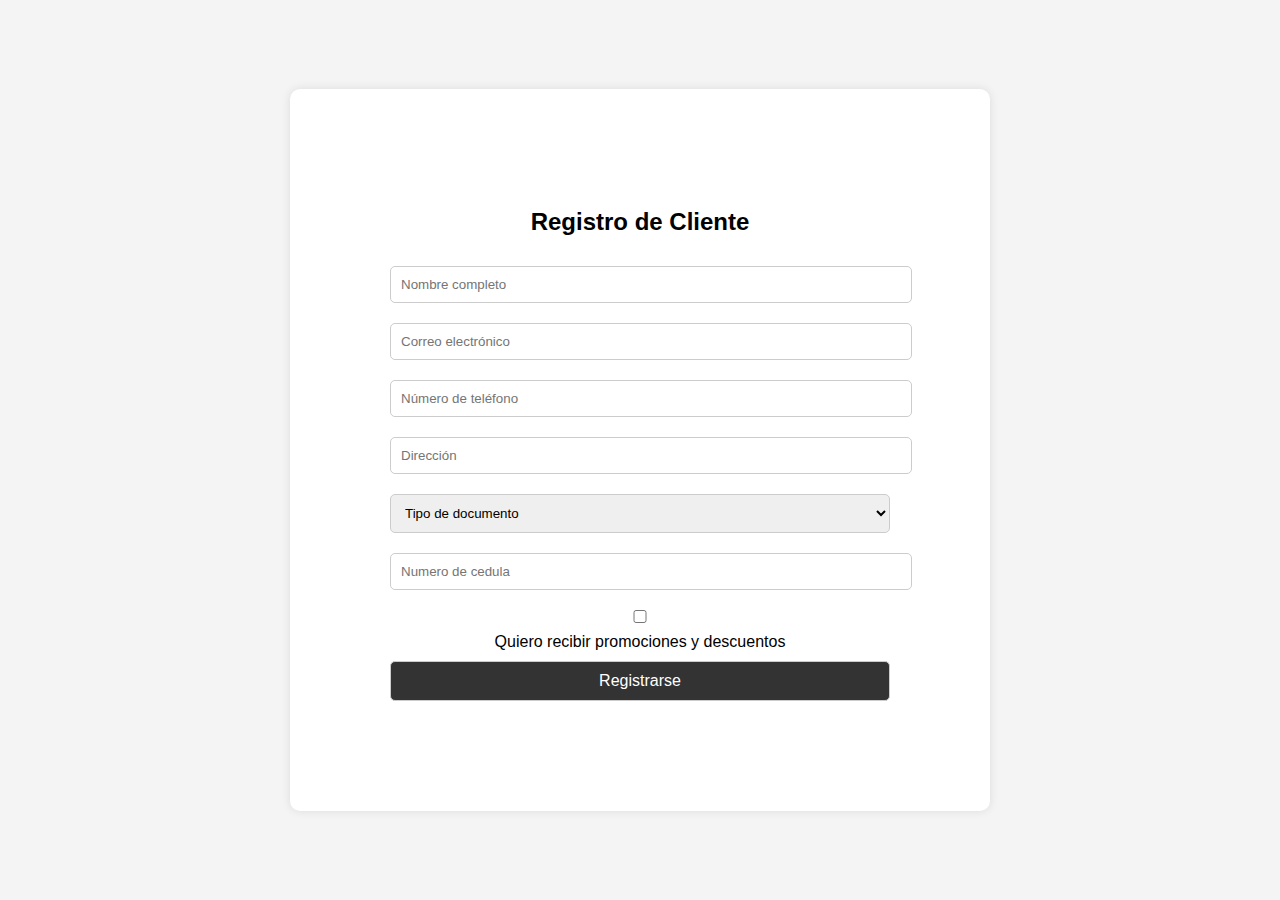
<file: formulario_registro.html>
<!DOCTYPE html>
<html lang="es">
<head>
    <meta charset="UTF-8">
    <meta name="viewport" content="width=device-width, initial-scale=1.0">
    <title>Registro - Barbería a Domicilio</title>
    <link rel="stylesheet" href="style/formulario.css">
</head>
<body>
    
    <div class="container">
        <h2>Registro de Cliente</h2>
        <form action="registro.php" method="POST">
            <input type="text" name="nombre" placeholder="Nombre completo" required>
            <input type="email" name="email" placeholder="Correo electrónico" required>
            <input type="tel" name="telefono" placeholder="Número de teléfono" required>
            <input type="text" name="direccion" placeholder="Dirección" required>
            <select name="tipo-documento">
                <option value="tipo-document">Tipo de documento</option>
                <option value="tarjeta-identidad">tarjeta de Identidad</option>
                <option value="cedula-ciudadania">Cedula de Ciudadania</option>
                <option value="permiso-por-proteccion-temporal">PPT</option>
            </select>
            <input type="int" name="numero-cc" placeholder="Numero de cedula" required>
            
            <label>
                <input type="checkbox" name="promociones"> Quiero recibir promociones y descuentos
            </label>
            <button type="submit">Registrarse</button>
        </form>
    </div>
</body>
</html>
</file>
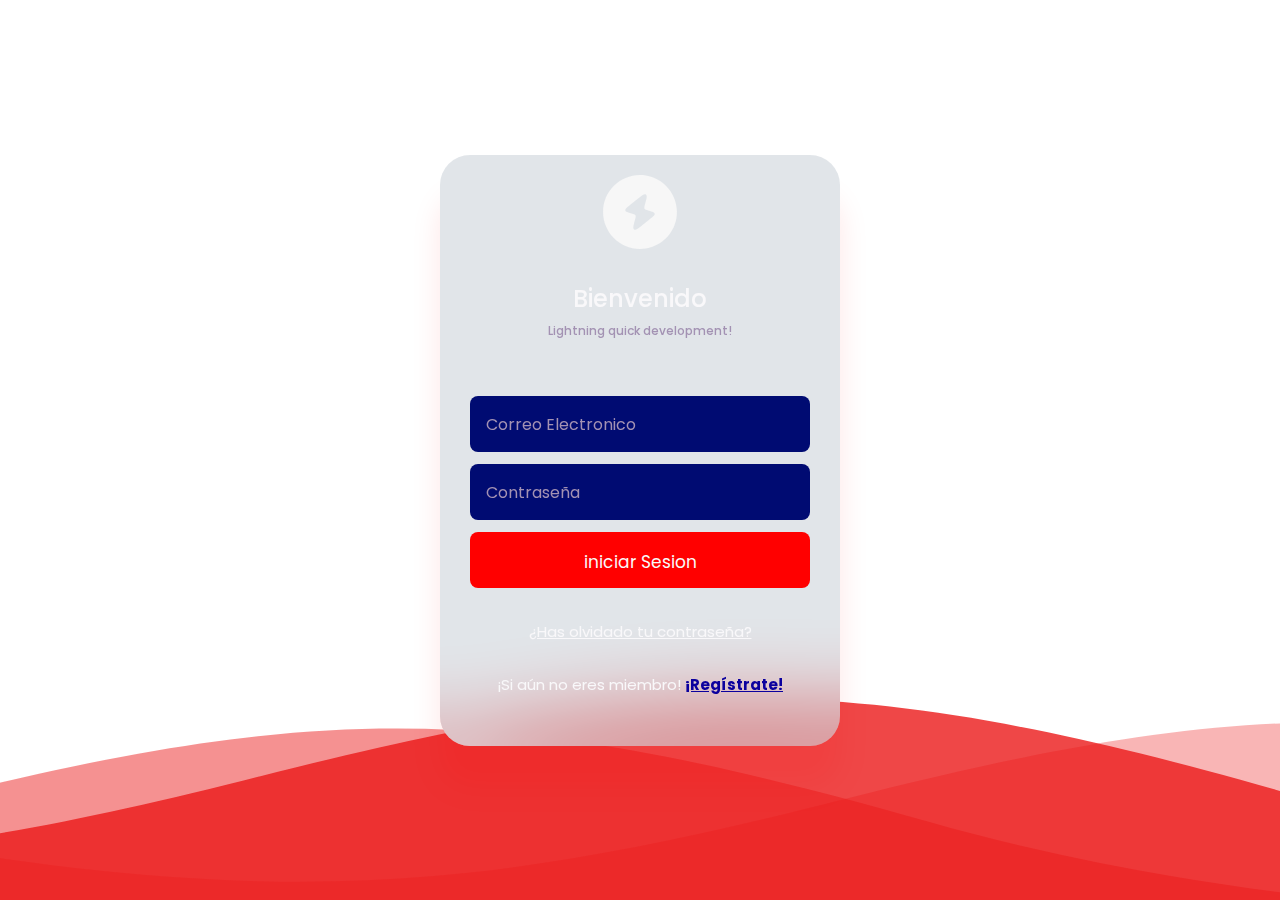
<file: inicio-sesion.html>
<!DOCTYPE html>
<html lang="en">
  <head>
    <meta charset="UTF-8" />
    <meta http-equiv="X-UA-Compatible" content="IE=edge" />
    <meta name="viewport" content="width=device-width, initial-scale=1.0" />
    <title>Animation 1</title>
    <link rel="stylesheet"
      href="https://cdnjs.cloudflare.com/ajax/libs/font-awesome/6.5.1/css/all.min.css" 
      integrity="sha512-DTOQO9RWCH3ppGqcWaEA1BIZOC6xxalwEsw9c2QQeAIftl+Vegovlnee1c9QX4TctnWMn13TZye+giMm8e2LwA==" 
      crossorigin="anonymous" referrerpolicy="no-referrer" />
    <link rel="preconnect" href="https://fonts.googleapis.com" />
    <link rel="preconnect" href="https://fonts.gstatic.com" crossorigin />
    <link href="https://fonts.googleapis.com/css2?family=Poppins:wght@400;500;600&display=swap" rel="stylesheet" />
    <link  rel="stylesheet" href="https://fonts.googleapis.com/css2?family=Material+Symbols+Outlined:opsz,wght,FILL,GRAD@24,400,0,0"/>
    <link rel="stylesheet" href="style/inicio.css" />
  </head>
  <body>
    <div class="background">
      <svg
        version="1.1"
        xmlns="http://www.w3.org/2000/svg"
        xmlns:xlink="http://www.w3.org/1999/xlink"
        x="0px"
        y="0px"
        width="100%"
        height="100%"
        viewBox="0 0 1700 1000">
        <defs>
          <path
            id="wave"
            fill="rgba(235, 25, 25, 0.8)"
            d="M-363.852,502.589c0,0,236.988-41.997,505.475,0
      s371.981,38.998,575.971,0s293.985-39.278,505.474,5.859s493.475,48.368,716.963-4.995v560.106H-363.852V502.589z"/>
        </defs>
        <g>
          <use xlink:href="#wave" opacity=".4">
            <animateTransform
              attributeName="transform"
              attributeType="XML"
              type="translate"
              dur="8s"
              calcMode="spline"
              values="270 230; -334 180; 270 230"
              keyTimes="0; .5; 1"
              keySplines="0.42, 0, 0.58, 1.0;0.42, 0, 0.58, 1.0"
              repeatCount="indefinite"
            />
          </use>
          <use xlink:href="#wave" opacity=".6">
            <animateTransform
              attributeName="transform"
              attributeType="XML"
              type="translate"
              dur="6s"
              calcMode="spline"
              values="-270 230;243 220;-270 230"
              keyTimes="0; .6; 1"
              keySplines="0.42, 0, 0.58, 1.0;0.42, 0, 0.58, 1.0"
              repeatCount="indefinite"
            />
          </use>
          <use xlink:href="#wave" opacty=".9">
            <animateTransform
              attributeName="transform"
              attributeType="XML"
              type="translate"
              dur="4s"
              calcMode="spline"
              values="0 230;-140 200;0 230"
              keyTimes="0; .4; 1"
              keySplines="0.42, 0, 0.58, 1.0;0.42, 0, 0.58, 1.0"
              repeatCount="indefinite"
            />
          </use>
        </g>
      </svg>
    </div>
    <div class="login">
      <img src="logo.svg" />
      <h2>Bienvenido</h2>
      <h3>Lightning quick development!</h3>
      <form class="form">
        <div class="textbox">
          <input required type="text" />
          <label>Correo Electronico</label>
        </div>
        <div class="textbox">
          <input required type="password" />
          <label>Contraseña</label>
        </div>
        <button type="submit">
          <p>iniciar Sesion</p>
          <span class="material-symbols-outlined">arrow_forward</span>
        </button>
      </form>
      <a href="...">¿Has olvidado tu contraseña?</a>
      <p class="footer"> 
      <a>¡Si aún no eres miembro!</a>

      <a href="formulario_registro.html" style="color: rgb(11, 0, 158); font-weight: bold;">¡Regístrate!</a>
      </p>
    </div>
  </body>
</html>
</file>
<file: style/formulario.css>
body {
    font-family: Arial, sans-serif;
    background-color: #f4f4f4;
    display: flex;
    justify-content: center;
    align-items: center;
    height: 100vh;
    margin: 0;
}
.container {
    background: #fff;
    padding: 100px;
    border-radius: 10px;
    box-shadow: 0 0 10px rgba(0, 0, 0, 0.1);
    width: 100%;
    max-width: 500px;
    text-align: center;
}
h2 {
    margin-bottom: 20px;
}
input, select, button {
    width: 100%;
    padding: 10px;
    margin: 10px 0;
    border: 1px solid #ccc;
    border-radius: 5px;
}
button {
    background-color: #333;
    color: white;
    font-size: 16px;
    cursor: pointer;
}
button:hover {
    background-color: #555;
}
</file>
<file: style/inicio.css>
body {
  display: grid;
  place-items: center;
  margin: 0;
  height: 100vh;
  background: #ffffff;
  font-family: "Euclid Circular A", "Poppins";
  color: #f9f8fa;
  overflow: hidden;
}

* {
  box-sizing: border-box;
}

:root {
  --color-primary: #a240ff;
  --color-muted: #a392b3;
}

.background {
  position: fixed;
  z-index: -1;
  top: 70%;
  left: 50%;
  right: 0;
  bottom: -70vh;
  translate: -50% 0;
  width: 150vw;
}

svg {
  position: absolute;
  top: 0;
  left: 0;
  width: 100%;
  height: 100%;
  transform: scaleY(3) scaleX(2.25);
  transform-origin: bottom;
  box-sizing: border-box;
  display: block;
  pointer-events: none;
}

.login {
  position: relative;
  z-index: 2;
  background: rgba(198, 205, 212, 0.521);
  backdrop-filter: blur(38px);
  box-shadow: 0 40px 30px rgba(255, 0, 0, 0.1);
  border-radius: 30px;
  padding: 20px 30px 50px;
  width: 400px;
  display: flex;
  flex-direction: column;
  align-items: center;
  justify-content: center;
  text-align: center;
}

.login img {
  width: 74px;
  margin: 0 0 32px;
}

.login :is(h2, h3) {
  font-weight: 500;
}

.login h2 {
  font-size: 24px;
  margin: 0 0 6px;
}

.login h3 {
  color: var(--color-muted);
  font-size: 12px;
  margin: 0 0 56px;
}

.login form {
  display: grid;
  gap: 12px;
  width: 100%;
  margin: 0 0 32px;
}

.login :is(input, button) {
  height: 56px;
  font-family: inherit;
  font-size: 16px;
  padding: 0 16px;
  border: 0;
  border-radius: 8px;
}

.login .textbox {
  position: relative;
}

label,
input {
  transition: 0.3s;
}

.textbox label {
  position: absolute;
  top: 50%;
  left: 16px;
  translate: 0 -50%;
  transform-origin: 0 50%;
  pointer-events: none;
  color: var(--color-muted);
}

.textbox input {
  width: 100%;
  padding-top: 10px;
  background: #000b72;
  outline: none;
  color: inherit;
  box-shadow: 0 0 0 2px transparent;
}

.textbox input:focus {
  box-shadow: 0 0 0 2px white;
}

.textbox input:is(:focus, :not(:invalid)) ~ label {
  scale: 0.725;
  translate: 0 -112%;
}

.login button {
  position: relative;
  color: #f9f9f9;
  font-size: 17px;
  background:red;
  cursor: pointer;
}

.login :is(button span, button p) {
  transition: 0.3s;
}

.login button span {
  position: absolute;
  top: 54%;
  left: 60%;
  translate: 10px -50%;
  opacity: 0;
  font-size: 22px;
}

.login button:hover p {
  translate: -10px 0;
}

.login button:hover span {
  opacity: 1;
  translate: 20px -50%;
}

.login a {
  font-size: 15px;
  color: #f9f8fa;
}

.login > p {
  margin: 30px 0 0;
  font-size: 15px;
  color: var(--color-muted);
}
.regis{
  color: #000b72;
}
</file>
